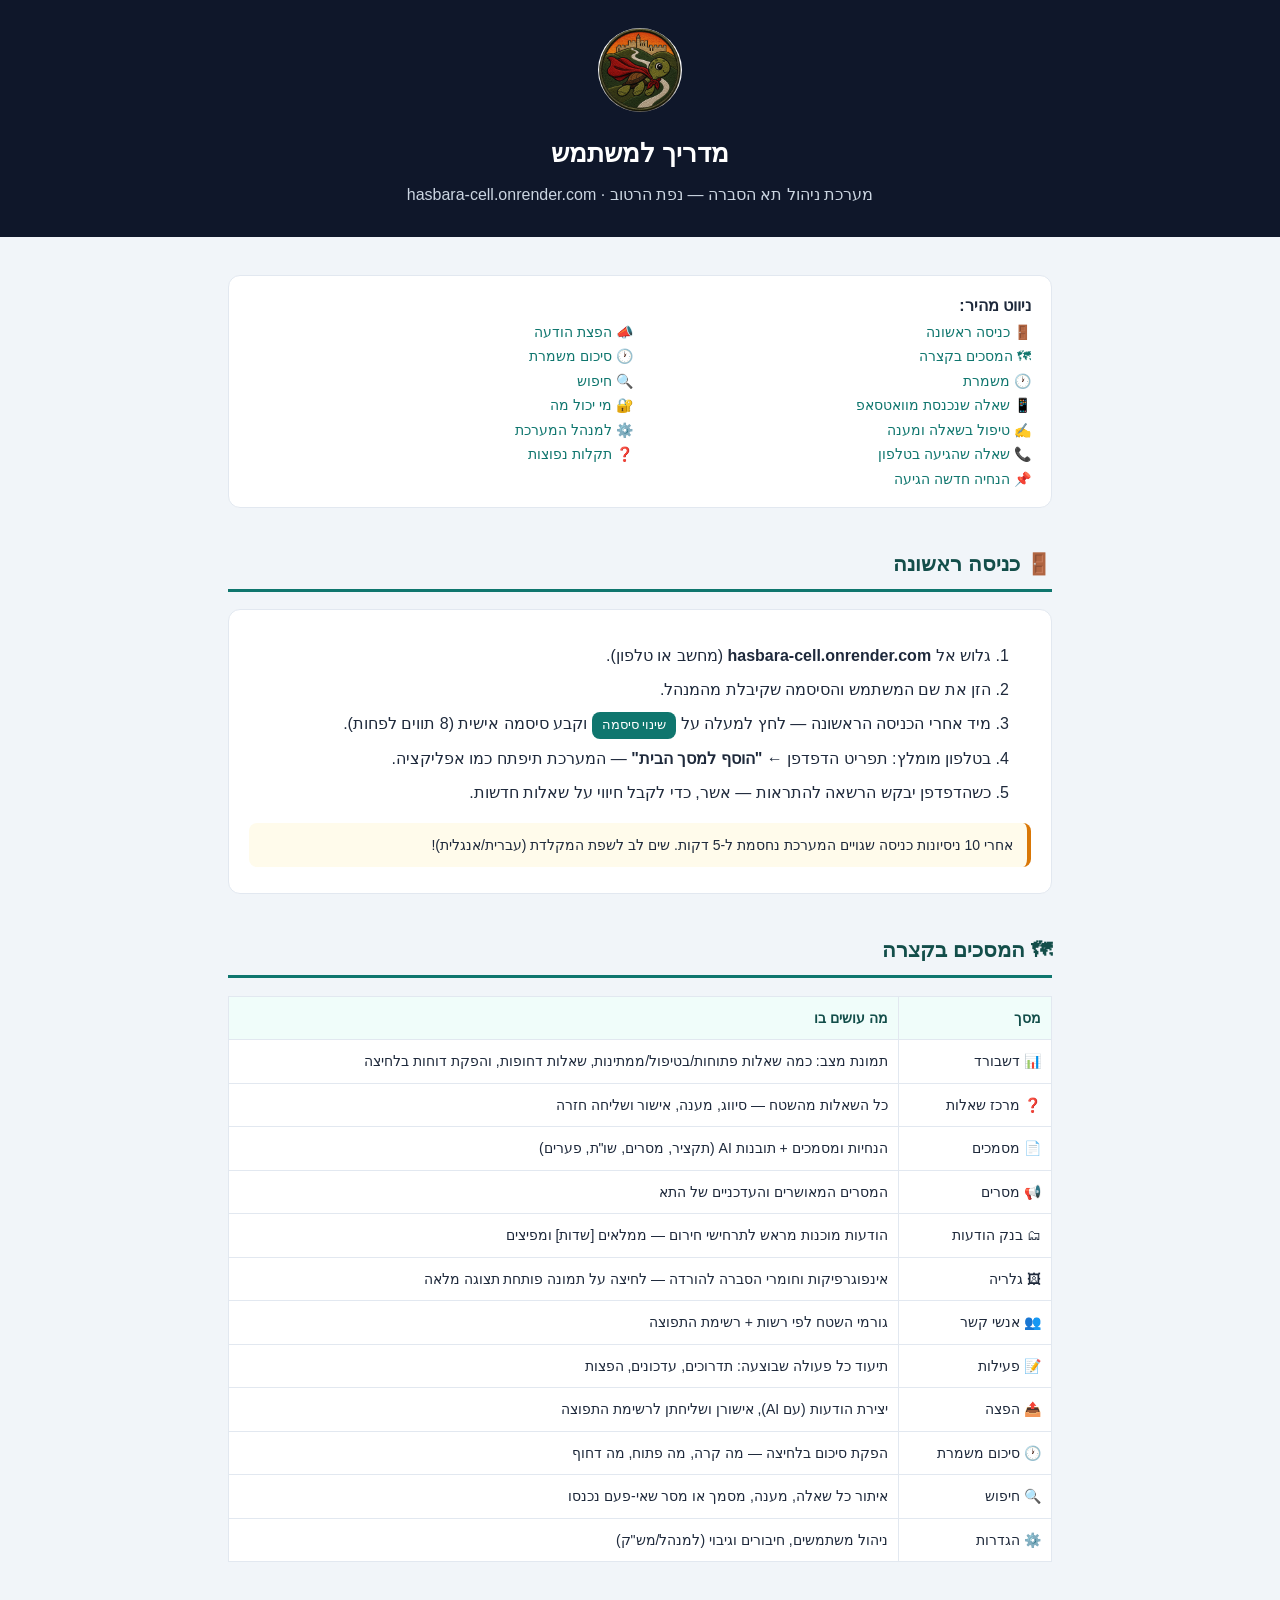
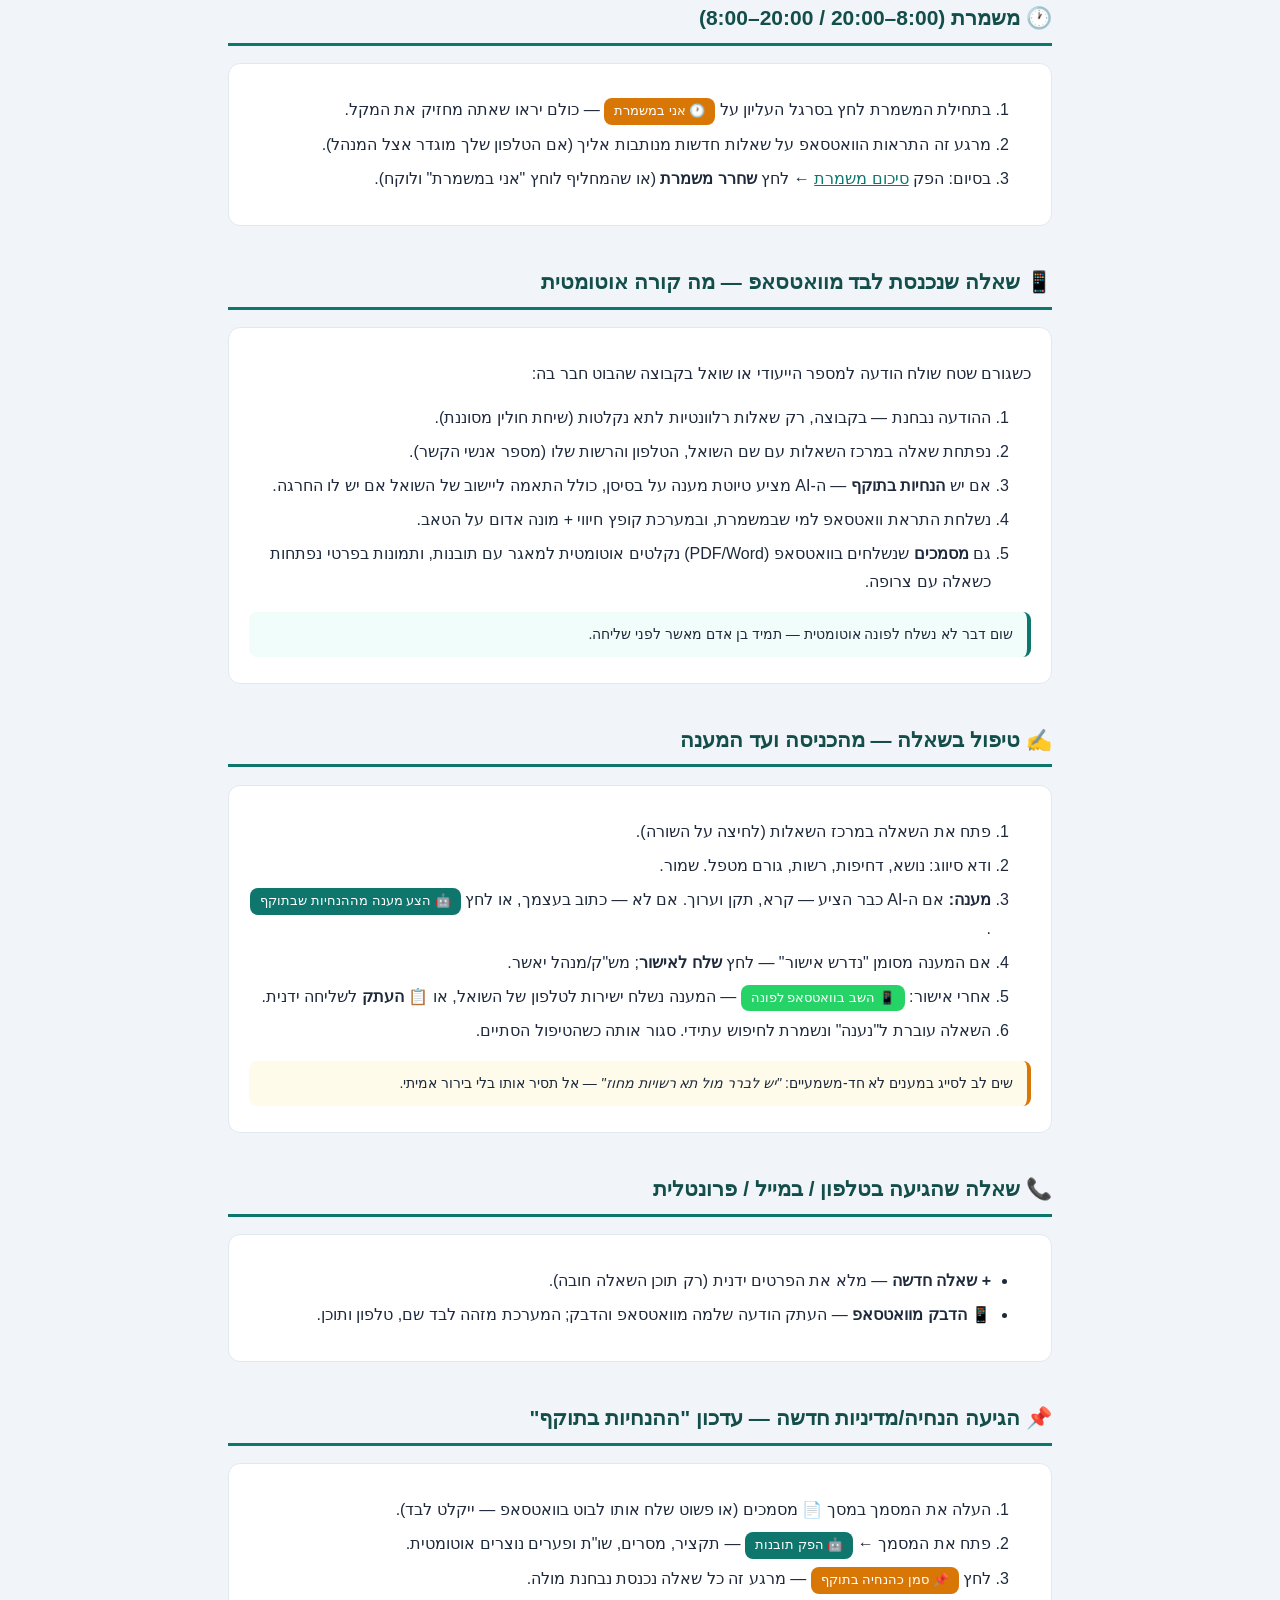
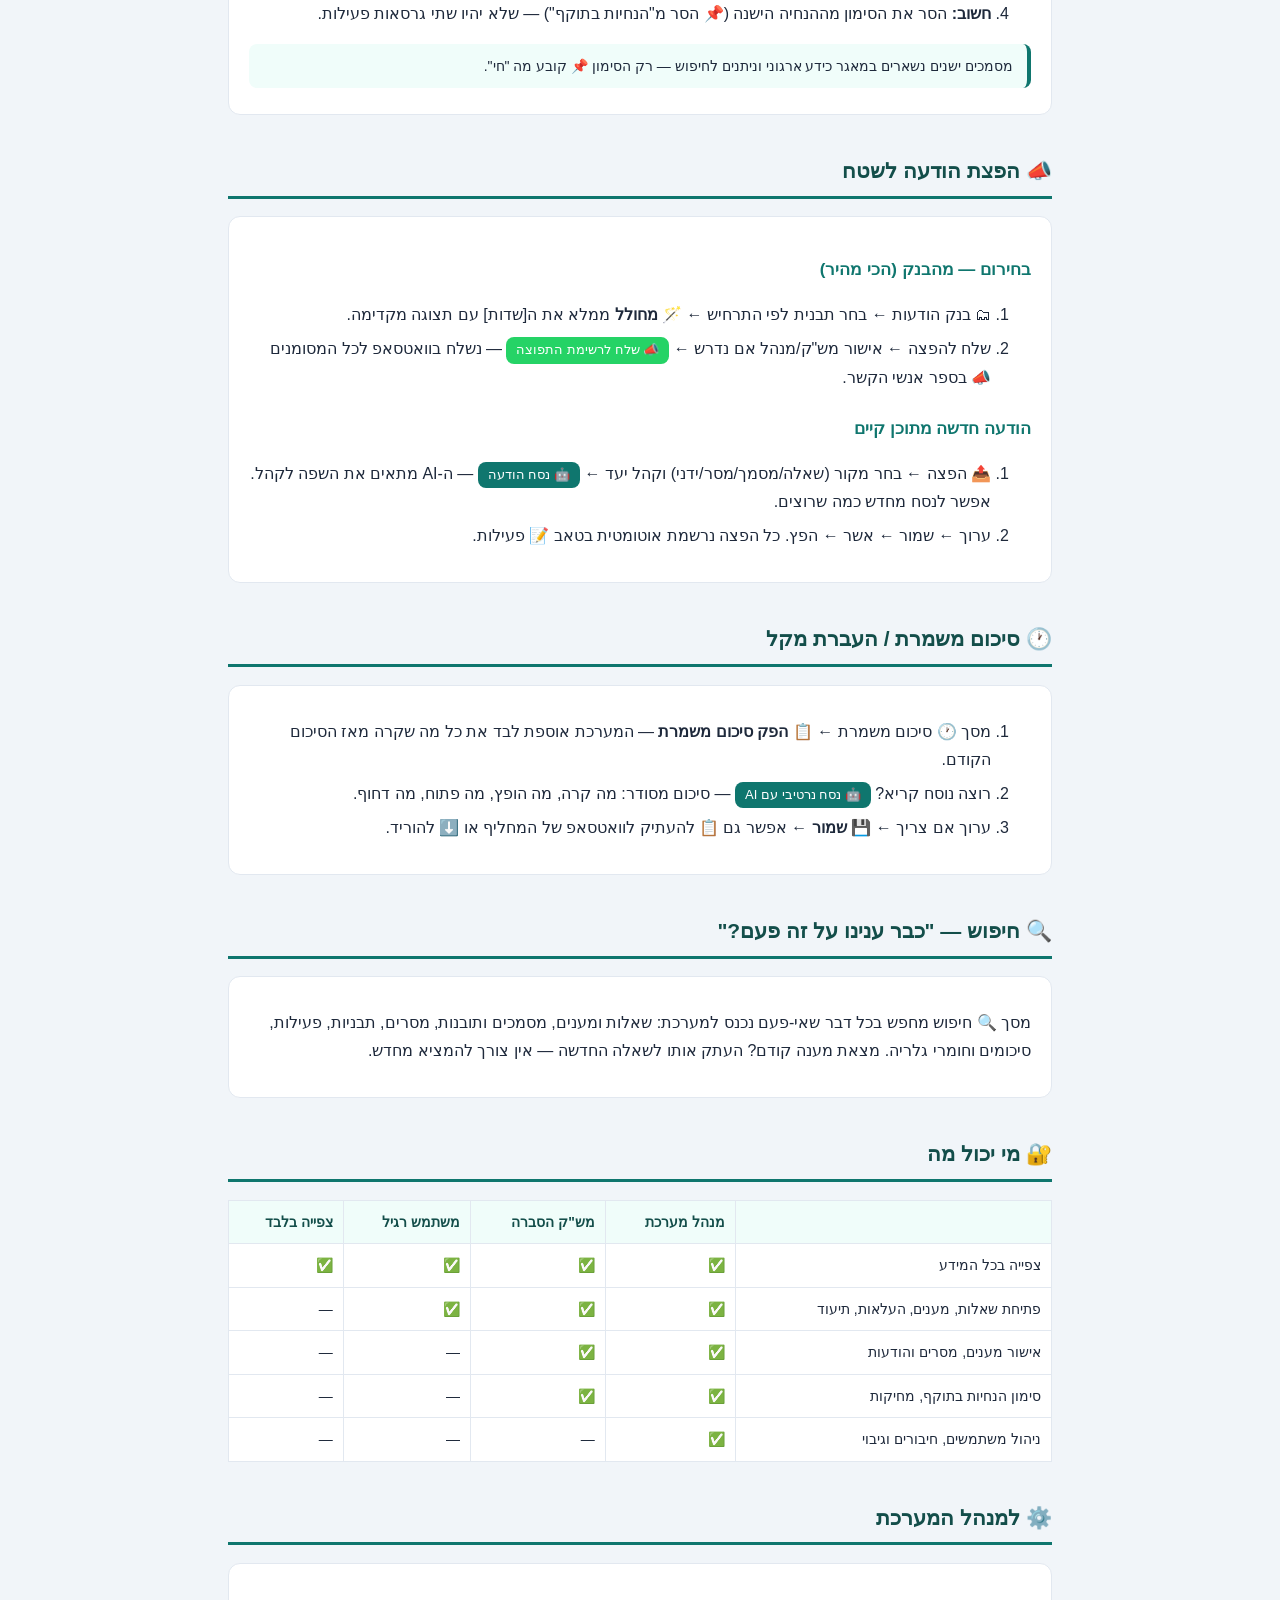
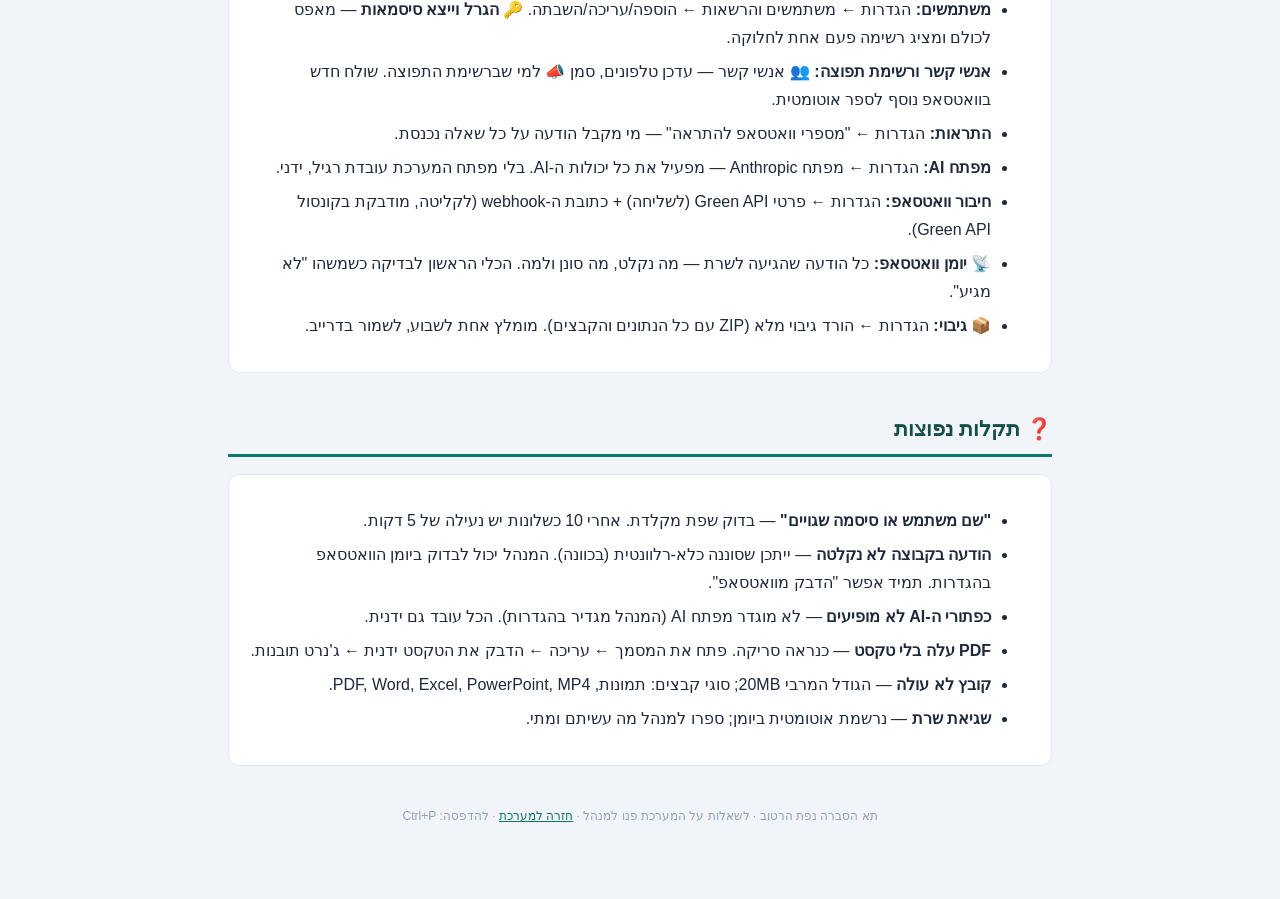
<file: guide.html>
<!DOCTYPE html>
<html lang="he" dir="rtl">
<head>
<meta charset="UTF-8">
<meta name="viewport" content="width=device-width, initial-scale=1.0">
<title>מדריך למשתמש — תא הסברה נפת הרטוב</title>
<link rel="icon" type="image/png" href="static/logo.png">
<style>
  * { box-sizing: border-box; }
  body { font-family: 'Segoe UI', 'Assistant', sans-serif; margin: 0; background: #f1f5f9; color: #1e293b; line-height: 1.75; }
  .wrap { max-width: 860px; margin: 0 auto; padding: 24px 18px 60px; }
  header.hero { background: #0f172a; color: #fff; padding: 28px 18px; text-align: center; }
  header.hero img { width: 84px; height: 84px; border-radius: 50%; background: #fff; }
  header.hero h1 { margin: 10px 0 4px; font-size: 26px; }
  header.hero p { margin: 0; color: #cbd5e1; }
  h2 { color: #134e4a; border-bottom: 3px solid #0f766e; padding-bottom: 6px; margin-top: 38px; font-size: 21px; }
  h3 { color: #0f766e; margin: 22px 0 6px; font-size: 17px; }
  .card { background: #fff; border: 1px solid #e2e8f0; border-radius: 12px; padding: 16px 20px; margin: 14px 0; }
  table { width: 100%; border-collapse: collapse; background: #fff; }
  th, td { border: 1px solid #e2e8f0; padding: 9px 10px; text-align: right; font-size: 14px; }
  th { background: #f0fdfa; color: #134e4a; }
  ol li, ul li { margin-bottom: 6px; }
  .tip { background: #f0fdfa; border-inline-start: 4px solid #0f766e; border-radius: 8px; padding: 10px 14px; margin: 10px 0; font-size: 14px; }
  .warn { background: #fffbeb; border-inline-start: 4px solid #d97706; border-radius: 8px; padding: 10px 14px; margin: 10px 0; font-size: 14px; }
  code, .kbd { background: #f1f5f9; border: 1px solid #e2e8f0; border-radius: 6px; padding: 1px 7px; font-family: inherit; font-size: 13px; }
  .btn-demo { display: inline-block; background: #0f766e; color: #fff; border-radius: 8px; padding: 2px 10px; font-size: 13px; }
  .btn-demo.green { background: #25D366; }
  .btn-demo.amber { background: #d97706; }
  a { color: #0f766e; }
  .toc { columns: 2; font-size: 14px; }
  .toc a { text-decoration: none; }
  @media (max-width: 600px) { .toc { columns: 1; } }
  @media print {
    header.hero { background: #fff; color: #000; }
    .noprint { display: none; }
    body { background: #fff; }
  }
</style>
</head>
<body>
<header class="hero">
  <img src="static/logo.png" alt="לוגו" onerror="this.style.display='none'">
  <h1>מדריך למשתמש</h1>
  <p>מערכת ניהול תא הסברה — נפת הרטוב · hasbara-cell.onrender.com</p>
</header>
<div class="wrap">

<div class="card noprint">
  <b>ניווט מהיר:</b>
  <div class="toc">
    <div><a href="#start">🚪 כניסה ראשונה</a></div>
    <div><a href="#tabs">🗺 המסכים בקצרה</a></div>
    <div><a href="#shift">🕐 משמרת</a></div>
    <div><a href="#incoming">📱 שאלה שנכנסת מוואטסאפ</a></div>
    <div><a href="#handle">✍️ טיפול בשאלה ומענה</a></div>
    <div><a href="#manual">📞 שאלה שהגיעה בטלפון</a></div>
    <div><a href="#directive">📌 הנחיה חדשה הגיעה</a></div>
    <div><a href="#broadcast">📣 הפצת הודעה</a></div>
    <div><a href="#summary">🕐 סיכום משמרת</a></div>
    <div><a href="#search">🔍 חיפוש</a></div>
    <div><a href="#roles">🔐 מי יכול מה</a></div>
    <div><a href="#admin">⚙️ למנהל המערכת</a></div>
    <div><a href="#faq">❓ תקלות נפוצות</a></div>
  </div>
</div>

<h2 id="start">🚪 כניסה ראשונה</h2>
<div class="card">
<ol>
  <li>גלוש אל <b>hasbara-cell.onrender.com</b> (מחשב או טלפון).</li>
  <li>הזן את שם המשתמש והסיסמה שקיבלת מהמנהל.</li>
  <li>מיד אחרי הכניסה הראשונה — לחץ למעלה על <span class="btn-demo">שינוי סיסמה</span> וקבע סיסמה אישית (8 תווים לפחות).</li>
  <li>בטלפון מומלץ: תפריט הדפדפן ← <b>"הוסף למסך הבית"</b> — המערכת תיפתח כמו אפליקציה.</li>
  <li>כשהדפדפן יבקש הרשאה להתראות — אשר, כדי לקבל חיווי על שאלות חדשות.</li>
</ol>
<div class="warn">אחרי 10 ניסיונות כניסה שגויים המערכת נחסמת ל-5 דקות. שים לב לשפת המקלדת (עברית/אנגלית)!</div>
</div>

<h2 id="tabs">🗺 המסכים בקצרה</h2>
<table>
<tr><th>מסך</th><th>מה עושים בו</th></tr>
<tr><td>📊 דשבורד</td><td>תמונת מצב: כמה שאלות פתוחות/בטיפול/ממתינות, שאלות דחופות, והפקת דוחות בלחיצה</td></tr>
<tr><td>❓ מרכז שאלות</td><td>כל השאלות מהשטח — סיווג, מענה, אישור ושליחה חזרה</td></tr>
<tr><td>📄 מסמכים</td><td>הנחיות ומסמכים + תובנות AI (תקציר, מסרים, שו"ת, פערים)</td></tr>
<tr><td>📢 מסרים</td><td>המסרים המאושרים והעדכניים של התא</td></tr>
<tr><td>🗂 בנק הודעות</td><td>הודעות מוכנות מראש לתרחישי חירום — ממלאים [שדות] ומפיצים</td></tr>
<tr><td>🖼 גלריה</td><td>אינפוגרפיקות וחומרי הסברה להורדה — לחיצה על תמונה פותחת תצוגה מלאה</td></tr>
<tr><td>👥 אנשי קשר</td><td>גורמי השטח לפי רשות + רשימת התפוצה</td></tr>
<tr><td>📝 פעילות</td><td>תיעוד כל פעולה שבוצעה: תדרוכים, עדכונים, הפצות</td></tr>
<tr><td>📤 הפצה</td><td>יצירת הודעות (עם AI), אישורן ושליחתן לרשימת התפוצה</td></tr>
<tr><td>🕐 סיכום משמרת</td><td>הפקת סיכום בלחיצה — מה קרה, מה פתוח, מה דחוף</td></tr>
<tr><td>🔍 חיפוש</td><td>איתור כל שאלה, מענה, מסמך או מסר שאי-פעם נכנסו</td></tr>
<tr><td>⚙️ הגדרות</td><td>ניהול משתמשים, חיבורים וגיבוי (למנהל/מש"ק)</td></tr>
</table>

<h2 id="shift">🕐 משמרת (8:00–20:00 / 20:00–8:00)</h2>
<div class="card">
<ol>
  <li>בתחילת המשמרת לחץ בסרגל העליון על <span class="btn-demo amber">🕐 אני במשמרת</span> — כולם יראו שאתה מחזיק את המקל.</li>
  <li>מרגע זה התראות הוואטסאפ על שאלות חדשות מנותבות אליך (אם הטלפון שלך מוגדר אצל המנהל).</li>
  <li>בסיום: הפק <a href="#summary">סיכום משמרת</a> ← לחץ <b>שחרר משמרת</b> (או שהמחליף לוחץ "אני במשמרת" ולוקח).</li>
</ol>
</div>

<h2 id="incoming">📱 שאלה שנכנסת לבד מוואטסאפ — מה קורה אוטומטית</h2>
<div class="card">
<p>כשגורם שטח שולח הודעה למספר הייעודי או שואל בקבוצה שהבוט חבר בה:</p>
<ol>
  <li>ההודעה נבחנת — בקבוצה, רק שאלות רלוונטיות לתא נקלטות (שיחת חולין מסוננת).</li>
  <li>נפתחת שאלה במרכז השאלות עם שם השואל, הטלפון והרשות שלו (מספר אנשי הקשר).</li>
  <li>אם יש <b>הנחיות בתוקף</b> — ה-AI מציע טיוטת מענה על בסיסן, כולל התאמה ליישוב של השואל אם יש לו החרגה.</li>
  <li>נשלחת התראת וואטסאפ למי שבמשמרת, ובמערכת קופץ חיווי + מונה אדום על הטאב.</li>
  <li>גם <b>מסמכים</b> שנשלחים בוואטסאפ (PDF/Word) נקלטים אוטומטית למאגר עם תובנות, ותמונות בפרטי נפתחות כשאלה עם צרופה.</li>
</ol>
<div class="tip">שום דבר לא נשלח לפונה אוטומטית — תמיד בן אדם מאשר לפני שליחה.</div>
</div>

<h2 id="handle">✍️ טיפול בשאלה — מהכניסה ועד המענה</h2>
<div class="card">
<ol>
  <li>פתח את השאלה במרכז השאלות (לחיצה על השורה).</li>
  <li>ודא סיווג: נושא, דחיפות, רשות, גורם מטפל. שמור.</li>
  <li><b>מענה:</b> אם ה-AI כבר הציע — קרא, תקן וערוך. אם לא — כתוב בעצמך, או לחץ <span class="btn-demo">🤖 הצע מענה מההנחיות שבתוקף</span>.</li>
  <li>אם המענה מסומן "נדרש אישור" — לחץ <b>שלח לאישור</b>; מש"ק/מנהל יאשר.</li>
  <li>אחרי אישור: <span class="btn-demo green">📱 השב בוואטסאפ לפונה</span> — המענה נשלח ישירות לטלפון של השואל, או <b>📋 העתק</b> לשליחה ידנית.</li>
  <li>השאלה עוברת ל"נענה" ונשמרת לחיפוש עתידי. סגור אותה כשהטיפול הסתיים.</li>
</ol>
<div class="warn">שים לב לסייג במענים לא חד-משמעיים: <i>"יש לברר מול תא רשויות מחוז"</i> — אל תסיר אותו בלי בירור אמיתי.</div>
</div>

<h2 id="manual">📞 שאלה שהגיעה בטלפון / במייל / פרונטלית</h2>
<div class="card">
<ul>
  <li><b>+ שאלה חדשה</b> — מלא את הפרטים ידנית (רק תוכן השאלה חובה).</li>
  <li><b>📱 הדבק מוואטסאפ</b> — העתק הודעה שלמה מוואטסאפ והדבק; המערכת מזהה לבד שם, טלפון ותוכן.</li>
</ul>
</div>

<h2 id="directive">📌 הגיעה הנחיה/מדיניות חדשה — עדכון "ההנחיות בתוקף"</h2>
<div class="card">
<ol>
  <li>העלה את המסמך במסך 📄 מסמכים (או פשוט שלח אותו לבוט בוואטסאפ — ייקלט לבד).</li>
  <li>פתח את המסמך ← <span class="btn-demo">🤖 הפק תובנות</span> — תקציר, מסרים, שו"ת ופערים נוצרים אוטומטית.</li>
  <li>לחץ <span class="btn-demo amber">📌 סמן כהנחיה בתוקף</span> — מרגע זה כל שאלה נכנסת נבחנת מולה.</li>
  <li><b>חשוב:</b> הסר את הסימון מההנחיה הישנה (📌 הסר מ"הנחיות בתוקף") — שלא יהיו שתי גרסאות פעילות.</li>
</ol>
<div class="tip">מסמכים ישנים נשארים במאגר כידע ארגוני וניתנים לחיפוש — רק הסימון 📌 קובע מה "חי".</div>
</div>

<h2 id="broadcast">📣 הפצת הודעה לשטח</h2>
<div class="card">
<h3>בחירום — מהבנק (הכי מהיר)</h3>
<ol>
  <li>🗂 בנק הודעות ← בחר תבנית לפי התרחיש ← <b>🪄 מחולל</b> ממלא את ה[שדות] עם תצוגה מקדימה.</li>
  <li>שלח להפצה ← אישור מש"ק/מנהל אם נדרש ← <span class="btn-demo green">📣 שלח לרשימת התפוצה</span> — נשלח בוואטסאפ לכל המסומנים 📣 בספר אנשי הקשר.</li>
</ol>
<h3>הודעה חדשה מתוכן קיים</h3>
<ol>
  <li>📤 הפצה ← בחר מקור (שאלה/מסמך/מסר/ידני) וקהל יעד ← <span class="btn-demo">🤖 נסח הודעה</span> — ה-AI מתאים את השפה לקהל. אפשר לנסח מחדש כמה שרוצים.</li>
  <li>ערוך ← שמור ← אשר ← הפץ. כל הפצה נרשמת אוטומטית בטאב 📝 פעילות.</li>
</ol>
</div>

<h2 id="summary">🕐 סיכום משמרת / העברת מקל</h2>
<div class="card">
<ol>
  <li>מסך 🕐 סיכום משמרת ← <b>📋 הפק סיכום משמרת</b> — המערכת אוספת לבד את כל מה שקרה מאז הסיכום הקודם.</li>
  <li>רוצה נוסח קריא? <span class="btn-demo">🤖 נסח נרטיבי עם AI</span> — סיכום מסודר: מה קרה, מה הופץ, מה פתוח, מה דחוף.</li>
  <li>ערוך אם צריך ← <b>💾 שמור</b> ← אפשר גם 📋 להעתיק לוואטסאפ של המחליף או ⬇️ להוריד.</li>
</ol>
</div>

<h2 id="search">🔍 חיפוש — "כבר ענינו על זה פעם?"</h2>
<div class="card">
<p>מסך 🔍 חיפוש מחפש בכל דבר שאי-פעם נכנס למערכת: שאלות ומענים, מסמכים ותובנות, מסרים, תבניות, פעילות, סיכומים וחומרי גלריה. מצאת מענה קודם? העתק אותו לשאלה החדשה — אין צורך להמציא מחדש.</p>
</div>

<h2 id="roles">🔐 מי יכול מה</h2>
<table>
<tr><th></th><th>מנהל מערכת</th><th>מש"ק הסברה</th><th>משתמש רגיל</th><th>צפייה בלבד</th></tr>
<tr><td>צפייה בכל המידע</td><td>✅</td><td>✅</td><td>✅</td><td>✅</td></tr>
<tr><td>פתיחת שאלות, מענים, העלאות, תיעוד</td><td>✅</td><td>✅</td><td>✅</td><td>—</td></tr>
<tr><td>אישור מענים, מסרים והודעות</td><td>✅</td><td>✅</td><td>—</td><td>—</td></tr>
<tr><td>סימון הנחיות בתוקף, מחיקות</td><td>✅</td><td>✅</td><td>—</td><td>—</td></tr>
<tr><td>ניהול משתמשים, חיבורים וגיבוי</td><td>✅</td><td>—</td><td>—</td><td>—</td></tr>
</table>

<h2 id="admin">⚙️ למנהל המערכת</h2>
<div class="card">
<ul>
  <li><b>משתמשים:</b> הגדרות ← משתמשים והרשאות ← הוספה/עריכה/השבתה. <b>🔑 הגרל וייצא סיסמאות</b> — מאפס לכולם ומציג רשימה פעם אחת לחלוקה.</li>
  <li><b>אנשי קשר ורשימת תפוצה:</b> 👥 אנשי קשר — עדכן טלפונים, סמן 📣 למי שברשימת התפוצה. שולח חדש בוואטסאפ נוסף לספר אוטומטית.</li>
  <li><b>התראות:</b> הגדרות ← "מספרי וואטסאפ להתראה" — מי מקבל הודעה על כל שאלה נכנסת.</li>
  <li><b>מפתח AI:</b> הגדרות ← מפתח Anthropic — מפעיל את כל יכולות ה-AI. בלי מפתח המערכת עובדת רגיל, ידני.</li>
  <li><b>חיבור וואטסאפ:</b> הגדרות ← פרטי Green API (לשליחה) + כתובת ה-webhook (לקליטה, מודבקת בקונסול Green API).</li>
  <li><b>📡 יומן וואטסאפ:</b> כל הודעה שהגיעה לשרת — מה נקלט, מה סונן ולמה. הכלי הראשון לבדיקה כשמשהו "לא מגיע".</li>
  <li><b>📦 גיבוי:</b> הגדרות ← הורד גיבוי מלא (ZIP עם כל הנתונים והקבצים). מומלץ אחת לשבוע, לשמור בדרייב.</li>
</ul>
</div>

<h2 id="faq">❓ תקלות נפוצות</h2>
<div class="card">
<ul>
  <li><b>"שם משתמש או סיסמה שגויים"</b> — בדוק שפת מקלדת. אחרי 10 כשלונות יש נעילה של 5 דקות.</li>
  <li><b>הודעה בקבוצה לא נקלטה</b> — ייתכן שסוננה כלא-רלוונטית (בכוונה). המנהל יכול לבדוק ביומן הוואטסאפ בהגדרות. תמיד אפשר "הדבק מוואטסאפ".</li>
  <li><b>כפתורי ה-AI לא מופיעים</b> — לא מוגדר מפתח AI (המנהל מגדיר בהגדרות). הכל עובד גם ידנית.</li>
  <li><b>PDF עלה בלי טקסט</b> — כנראה סריקה. פתח את המסמך ← עריכה ← הדבק את הטקסט ידנית ← ג'נרט תובנות.</li>
  <li><b>קובץ לא עולה</b> — הגודל המרבי 20MB; סוגי קבצים: תמונות, PDF, Word, Excel, PowerPoint, MP4.</li>
  <li><b>שגיאת שרת</b> — נרשמת אוטומטית ביומן; ספרו למנהל מה עשיתם ומתי.</li>
</ul>
</div>

<p style="text-align:center;color:#94a3b8;font-size:12px;margin-top:40px" class="noprint">
  תא הסברה נפת הרטוב · לשאלות על המערכת פנו למנהל · <a href="/">חזרה למערכת</a> · להדפסה: Ctrl+P
</p>
</div>
</body>
</html>
</file>
